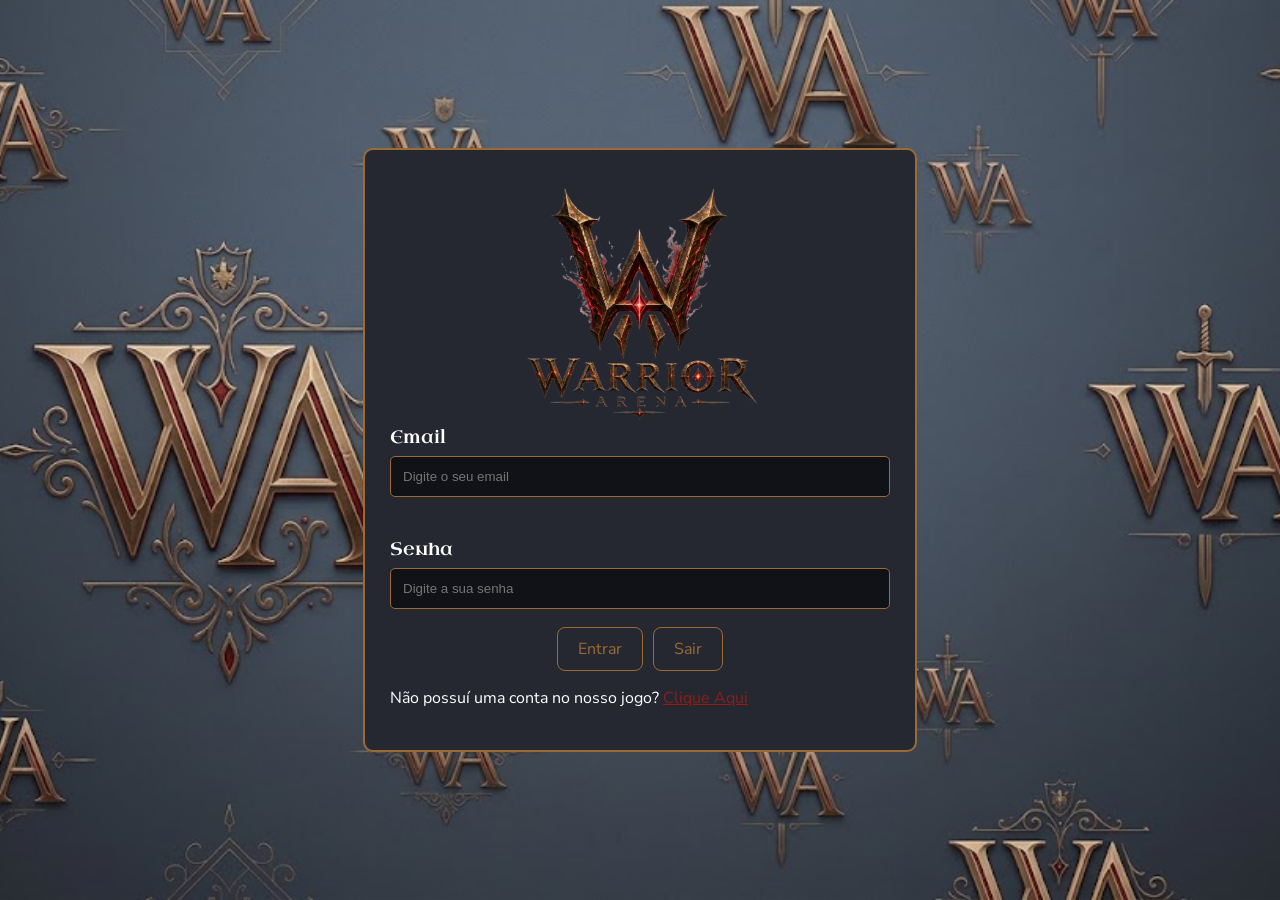
<file: index.html>
<!DOCTYPE html>
<html lang="pt-br">
    <head>
        <meta charset="UTF-8">
        <meta name="viewport" content="width=device-width, initial-scale=1.0">
        <title>Login - Warrior Arena</title>
        <link rel="stylesheet" href="style.css">
        <link href="https://fonts.googleapis.com/css2?family=Nunito+Sans&family=Uncial+Antiqua&display=swap" rel="stylesheet">
    </head>
    <body class="pgn-login">
        <form class="login" id="formLogin">
            <div class="logo">
                <a href="main.html">
                    <img src="wa.png" alt="Warrior Arena">
                </a>
            </div>
            
            <ul>
                <label for="Email">Email</label>
                <br>
                <input type="email" id="email" placeholder="Digite o seu email">
                <br><br>
                <label for="Senha">Senha</label>
                <br>
                <input type="password" id="senha" placeholder="Digite a sua senha">
            </ul>
            <div class="botoes">
                <button type="submit">Entrar</button>
                <button type="button" onclick="window.location.href='main.html'">Sair</button>
            </div>
            <p>
                Não possuí uma conta no nosso jogo? <a href="cadastro.html">Clique Aqui</a>
            </p>
        </form>

        <div id="modal" class="modal">
            <div class="modal-conteudo">
                <h2 id="tituloModal">Mensagem</h2>
                <p id="textoModal">Login realizado com sucesso!</p>
                <button id="fecharModal" type="button">OK</button>
            </div>
        </div>

        <script src="script.js"></script>
    </body>
</html>
</file>
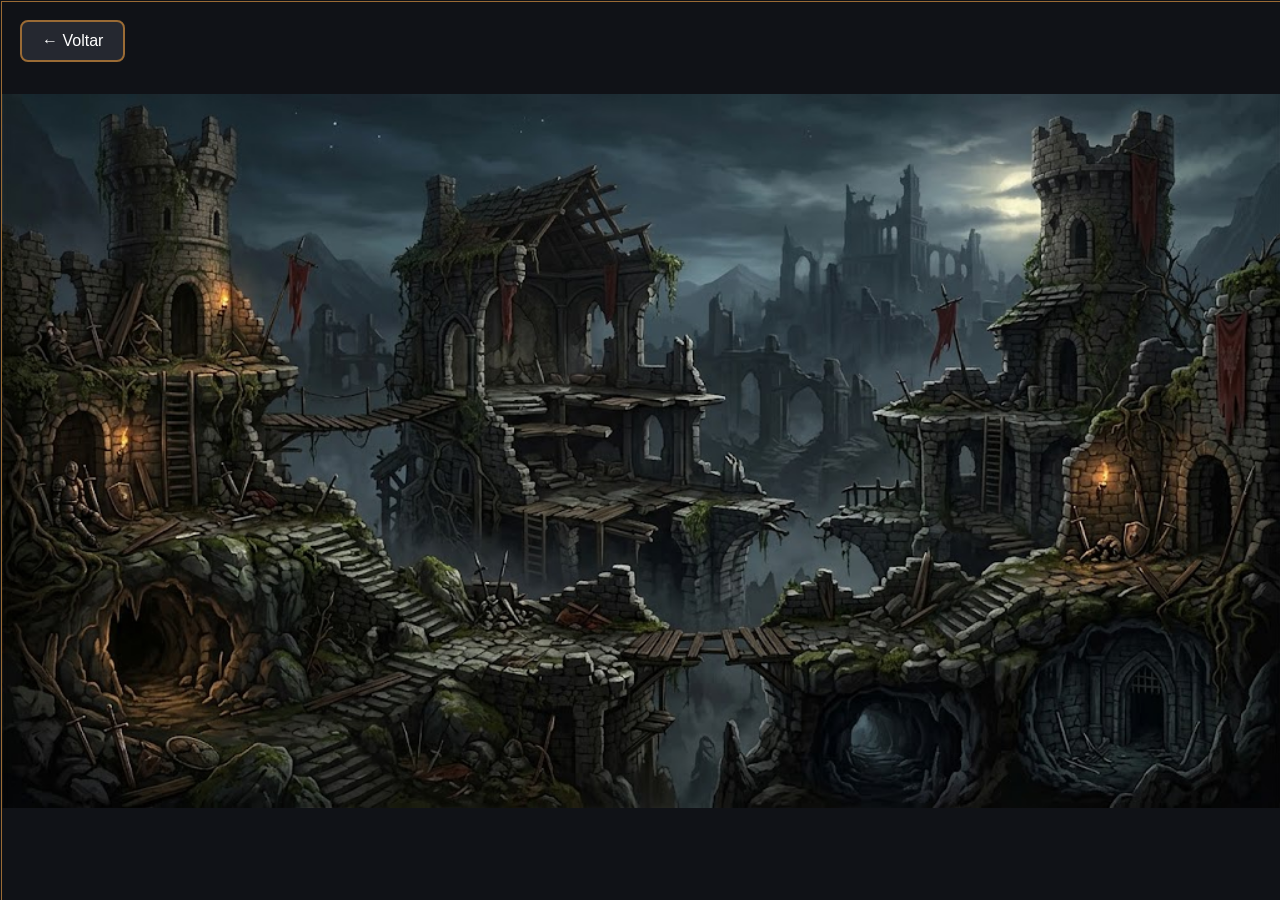
<file: arena.html>
<!DOCTYPE html>
<html lang="pt-BR">
    <head>
        <meta charset="UTF-8">
        <meta name="viewport" content="width=device-width, initial-scale=1.0">
        <title>Warrior Arena - Arena</title>
        <link rel="stylesheet" href="style.css">
        <link href="https://fonts.googleapis.com/css2?family=Nunito+Sans&family=Uncial+Antiqua&display=swap" rel="stylesheet">
    </head>
    <body class="pgn-arena">
        <img src="arena.jpg" class="imagem-arena">
        <button class="btn-voltar" onclick="history.back()">← Voltar</button>
    </body>
</html>
</file>
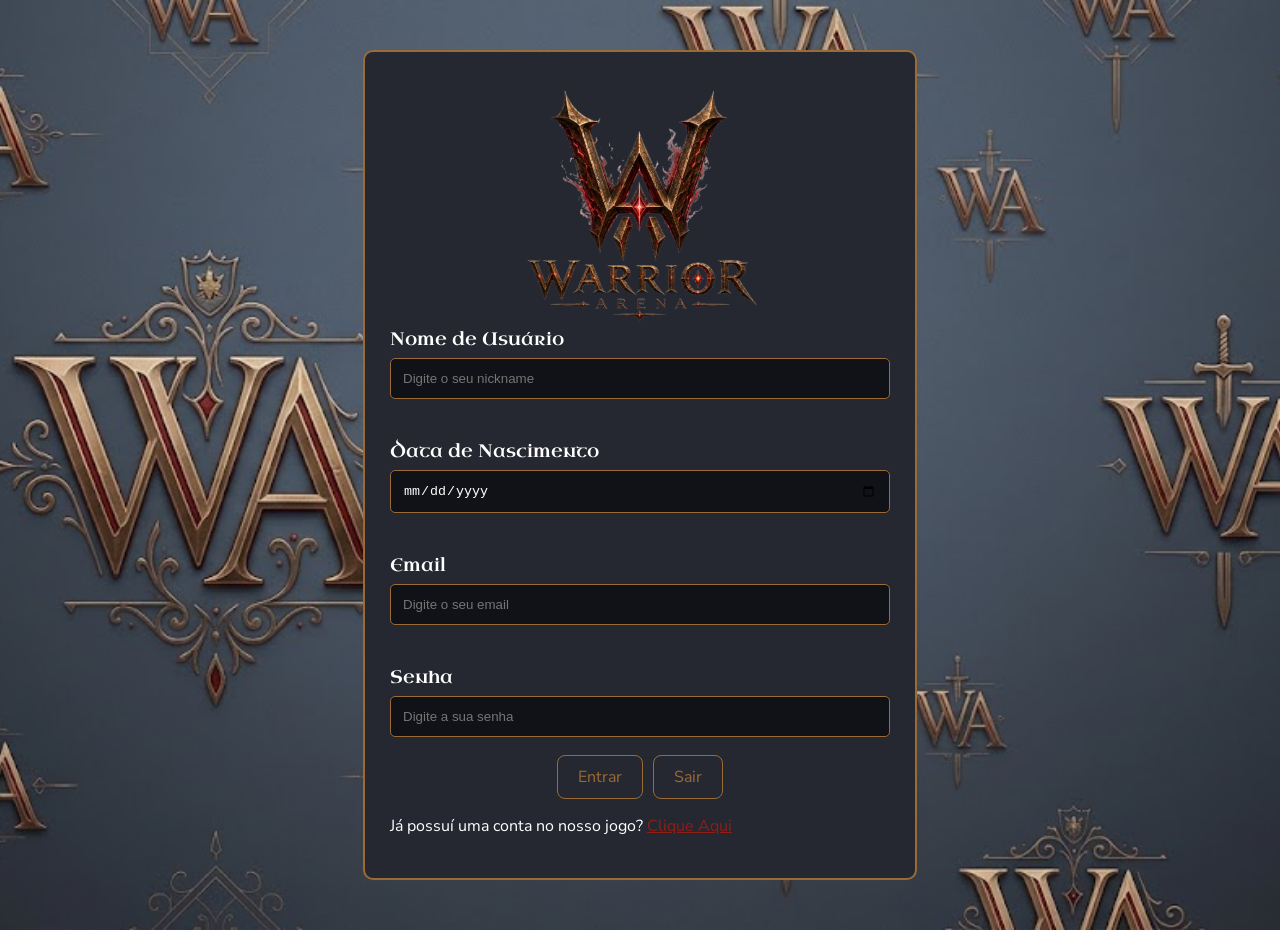
<file: cadastro.html>
<!DOCTYPE html>
<html lang="pt-br">
    <head>
        <meta charset="UTF-8">
        <meta name="viewport" content="width=device-width, initial-scale=1.0">
        <title>Cadastro - Warrior Arena</title>
        <link rel="stylesheet" href="style.css">
        <link href="https://fonts.googleapis.com/css2?family=Nunito+Sans&family=Uncial+Antiqua&display=swap" rel="stylesheet">
    </head>
    <body class="pgn-cdt">
        <form class="cdt">
            <div class="logo">
                <a href="main.html">
                    <img src="wa.png" alt="Warrior Arena">
                </a>
            </div>
            <ul>
                <label for="Usuario">Nome de Usuário</label>
                <br>
                <input type="text" placeholder="Digite o seu nickname">
                <br><br>
                <label for="data">Data de Nascimento</label>
                <br>
                <input type="date" placeholder="Informe a sua data de nascimento">
                <br><br>
                <label for="email">Email</label>
                <br>
                <input type="email" placeholder="Digite o seu email">
                <br><br>
                <label for="Senha">Senha</label>
                <br>
                <input type="password" placeholder="Digite a sua senha">
            </ul>
            <div class="botoes">
                <button type="submit">Entrar</button>
                <button type="button" onclick="window.location.href='main.html'">Sair</button>
            </div>
            <p>
                Já possuí uma conta no nosso jogo? <a href="index.html">Clique Aqui</a>
            </p>
        </form>
    </body>
</html>
</file>
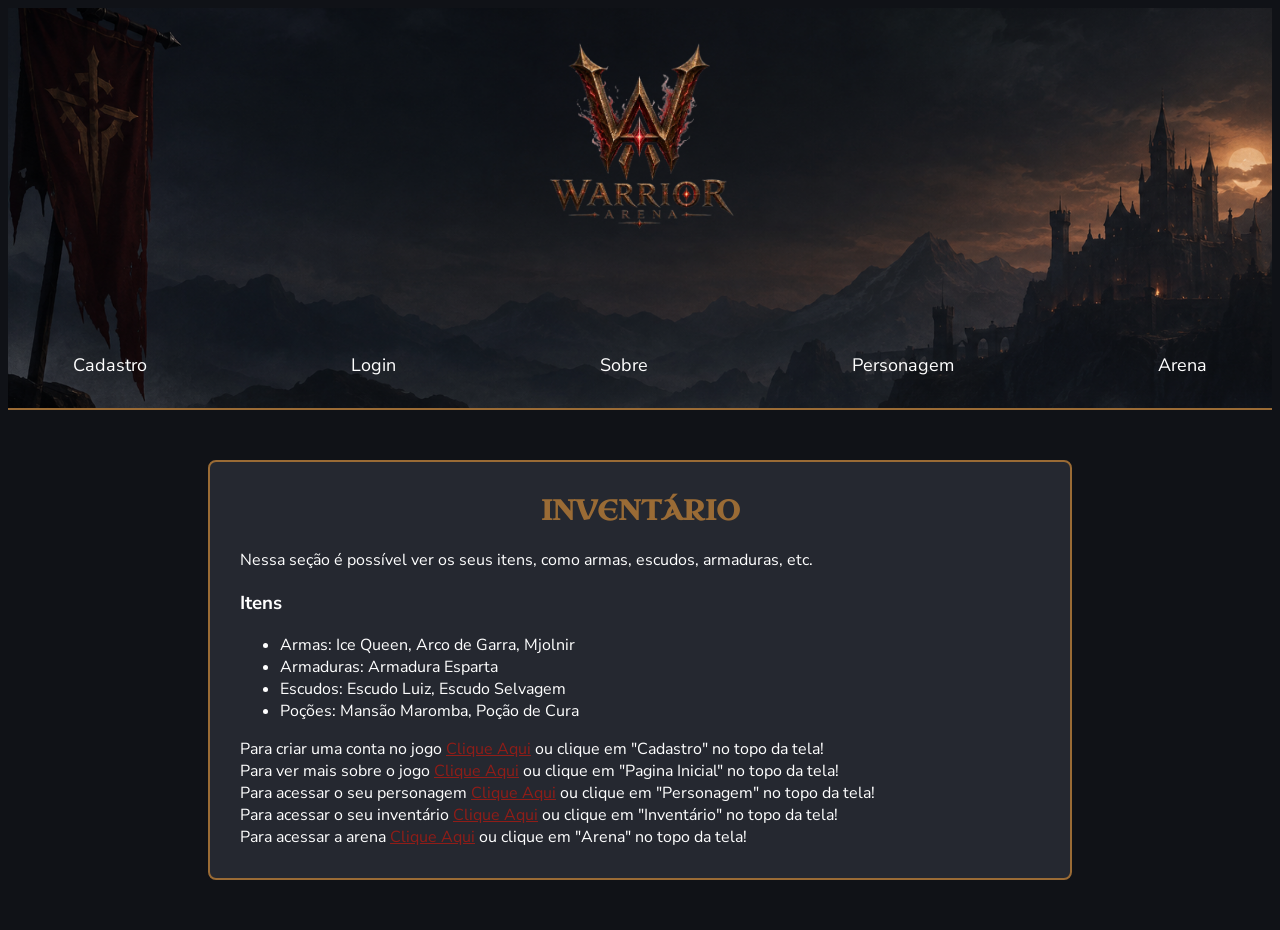
<file: inventario.html>
<!DOCTYPE html>
<html lang="pt-br">
    <head>
        <meta charset="UTF-8">
        <meta name="viewport" content="width=device-width, initial-scale=1.0">
        <title> Warrior Arena - Inventário </title>
        <link rel="stylesheet" href="style.css">
        <link href="https://fonts.googleapis.com/css2?family=Nunito+Sans&family=Uncial+Antiqua&display=swap" rel="stylesheet">
    </head>
    <body>
        <header class="menu">
            <div class="logo">
                <a href="main.html">
                    <img src="wa.png" alt="Warrior Arena">
                </a>
            </div>
            <nav>
                <ul>
                    <li><a href=cadastro.html>Cadastro</a></li>
                    <li><a href=index.html>Login</a></li>
                    <li><a href=sobre.html>Sobre</a></li>
                    <li><a href=personagem.html>Personagem</a></li>
                    <li><a href=arena.html>Arena</a></li>
                </ul>
            </nav>
        </header>
        <div class="painel">
            <h2>INVENTÁRIO</h2>
            <p> Nessa seção é possível ver os seus itens, como armas, escudos, armaduras, etc. </p>

            <p> <h3> Itens </h3>
                <ul>
                    <li>Armas: Ice Queen, Arco de Garra, Mjolnir</li>
                    <li>Armaduras: Armadura Esparta</li>
                    <li>Escudos: Escudo Luiz, Escudo Selvagem</li>
                    <li>Poções: Mansão Maromba, Poção de Cura</li>
                </ul>
            </p>
            <nav>
                    Para criar uma conta no jogo <a href=cadastro.html>Clique Aqui</a> ou clique em "Cadastro" no topo da tela! <br>
                    Para ver mais sobre o jogo <a href=index.html>Clique Aqui</a> ou clique em "Pagina Inicial" no topo da tela! <br>
                    Para acessar o seu personagem <a href=personagem.html>Clique Aqui</a> ou clique em "Personagem" no topo da tela! <br>
                    Para acessar o seu inventário <a href=inventario.html>Clique Aqui</a> ou clique em "Inventário" no topo da tela! <br>
                    Para acessar a arena <a href=arena.html>Clique Aqui</a> ou clique em "Arena" no topo da tela!
            </nav>
        </div>
    </body>
</html>
</file>
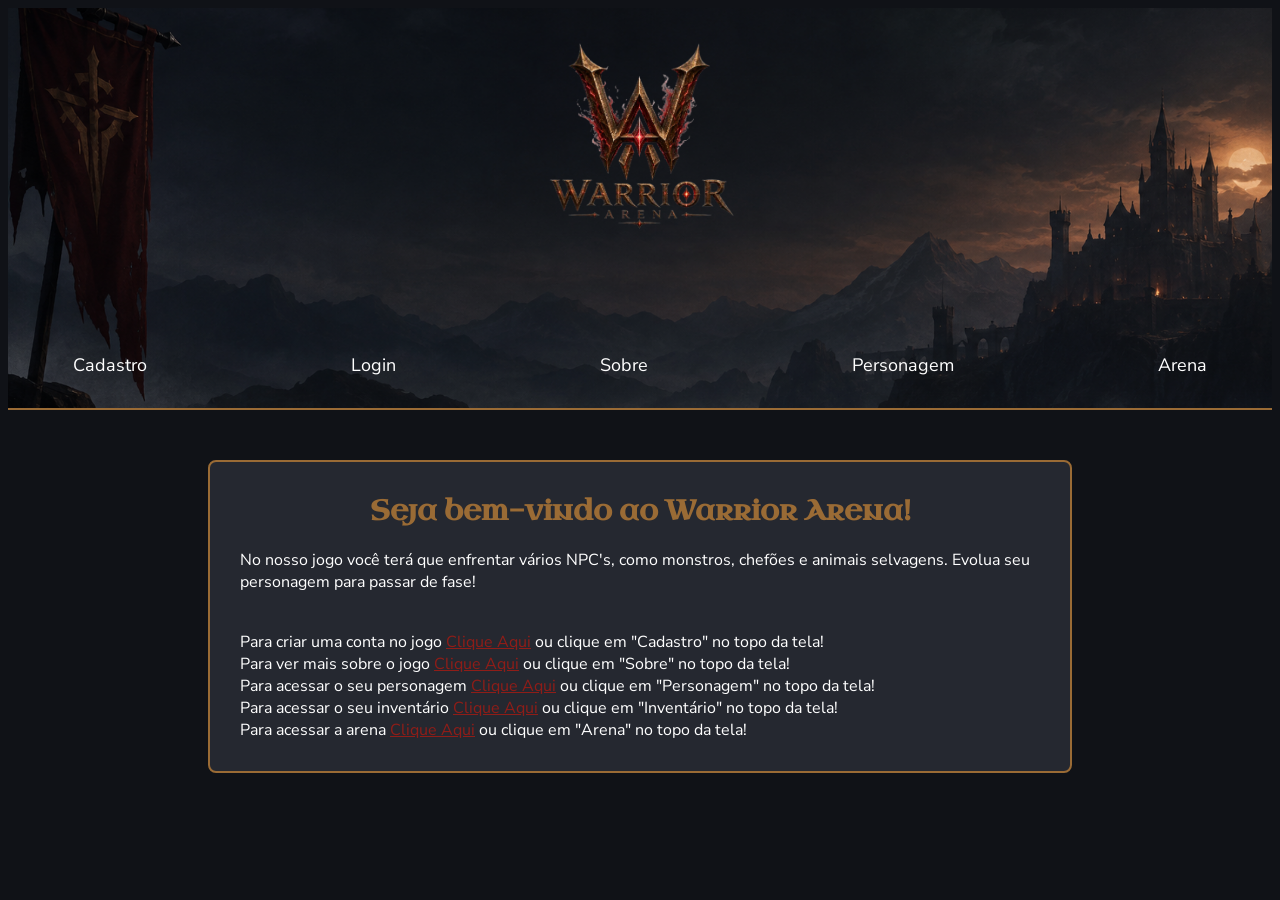
<file: main.html>
<!DOCTYPE html>
<html lang="pt-BR">
    <head>
        <meta charset="UTF-8">
	    <title> Warrior Arena - Página Inicial </title>
        <link rel="stylesheet" href="style.css">
        <link href="https://fonts.googleapis.com/css2?family=Nunito+Sans&family=Uncial+Antiqua&display=swap" rel="stylesheet">
    </head>
    <body>
        <header class="menu">
            <div class="logo">
                <img src="wa.png" alt="Warrior Arena">
            </div>
            <nav>
                <ul>
                    <li><a href=cadastro.html>Cadastro</a></li>
                    <li><a href=index.html>Login</a></li>
                    <li><a href=sobre.html>Sobre</a></li>
                    <li><a href=personagem.html>Personagem</a></li>
                    <li><a href=arena.html>Arena</a></li>
                </ul>
            </nav>
        </header>
        <div class="painel">
            <h2>Seja bem-vindo ao Warrior Arena!</h2>
            <p>
                No nosso jogo você terá que enfrentar vários NPC's,
                como monstros, chefões e animais selvagens.
                Evolua seu personagem para passar de fase!
            </p>
            <br>
            Para criar uma conta no jogo <a href="cadastro.html">Clique Aqui</a>
            ou clique em "Cadastro" no topo da tela! <br>

            Para ver mais sobre o jogo <a href="sobre.html">Clique Aqui</a>
            ou clique em "Sobre" no topo da tela! <br>

            Para acessar o seu personagem <a href="personagem.html">Clique Aqui</a>
            ou clique em "Personagem" no topo da tela! <br>

            Para acessar o seu inventário <a href="inventario.html">Clique Aqui</a>
            ou clique em "Inventário" no topo da tela! <br>

            Para acessar a arena <a href="arena.html">Clique Aqui</a>
            ou clique em "Arena" no topo da tela!
        </div>
    </body>
</html>
</file>
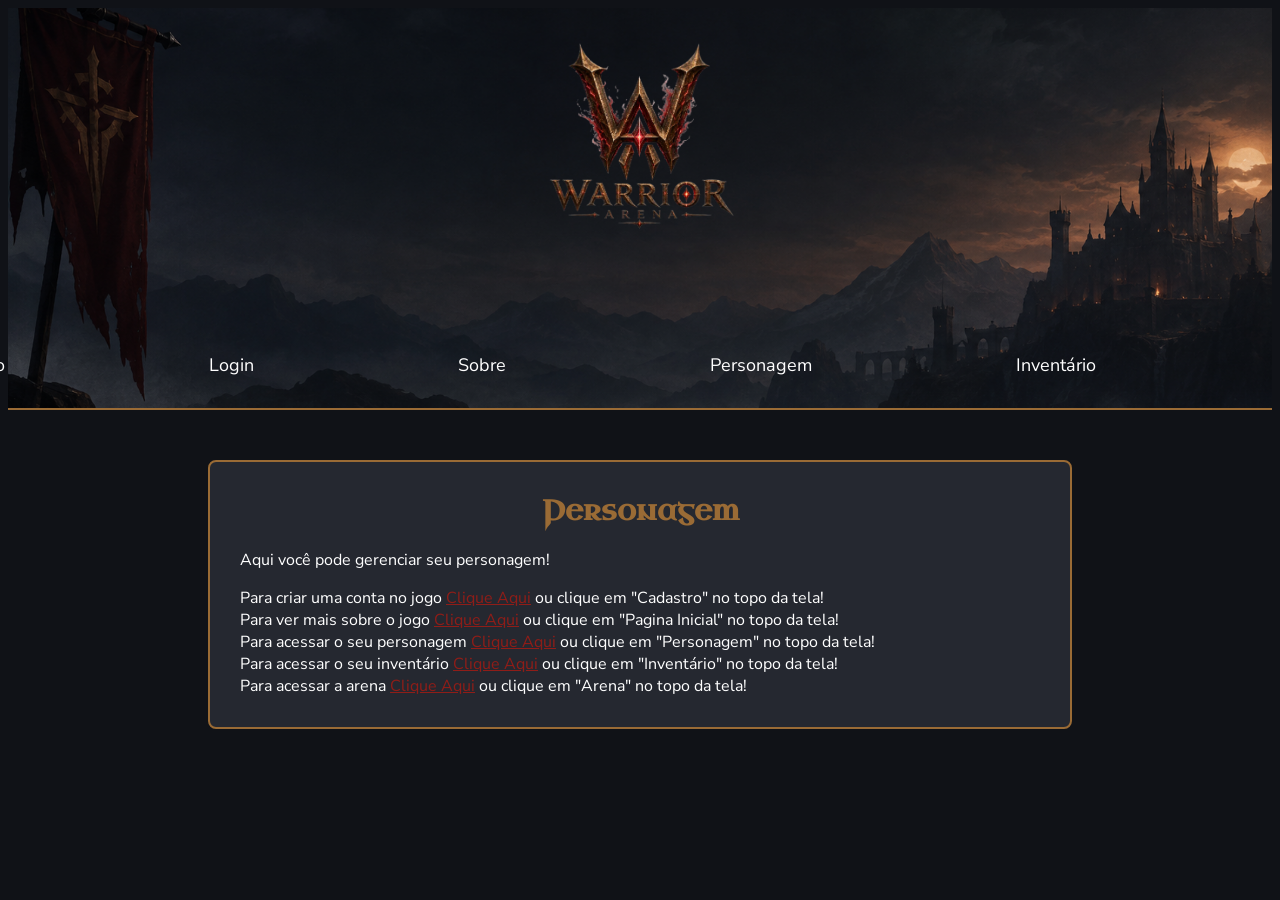
<file: personagem.html>
<!DOCTYPE html>
<html lang="pt-br">
    <head>
        <meta charset="UTF-8">
        <meta name="viewport" content="width=device-width, initial-scale=1.0">
        <title>Warrior Arena - Personagem</title>
        <link rel="stylesheet" href="style.css"> 
        <link href="https://fonts.googleapis.com/css2?family=Nunito+Sans&family=Uncial+Antiqua&display=swap" rel="stylesheet">
    </head>
    <body>
        <header class="menu">
                <div class="logo">
                    <a href="main.html">
                        <img src="wa.png" alt="Warrior Arena">
                    </a>
                </div>
                <nav>
                    <ul>
                        <li><a href=cadastro.html>Cadastro</a></li>
                        <li><a href=index.html>Login</a></li>
                        <li><a href=sobre.html>Sobre</a></li>
                        <li><a href=personagem.html>Personagem</a></li>
                        <li><a href=inventario.html>Inventário</a></li>
                        <li><a href=arena.html>Arena</a></li>
                    </ul>
                </nav>
            </header>
            <div class="painel">
                <h2>Personagem</h2>
                <p>Aqui você pode gerenciar seu personagem!</p>
                <nav>
                    Para criar uma conta no jogo <a href=cadastro.html>Clique Aqui</a> ou clique em "Cadastro" no topo da tela! <br>
                    Para ver mais sobre o jogo <a href=index.html>Clique Aqui</a> ou clique em "Pagina Inicial" no topo da tela! <br>
                    Para acessar o seu personagem <a href=personagem.html>Clique Aqui</a> ou clique em "Personagem" no topo da tela! <br>
                    Para acessar o seu inventário <a href=inventario.html>Clique Aqui</a> ou clique em "Inventário" no topo da tela! <br>
                    Para acessar a arena <a href=arena.html>Clique Aqui</a> ou clique em "Arena" no topo da tela!
                </nav>
            </div>
    </body>
</html>
</file>
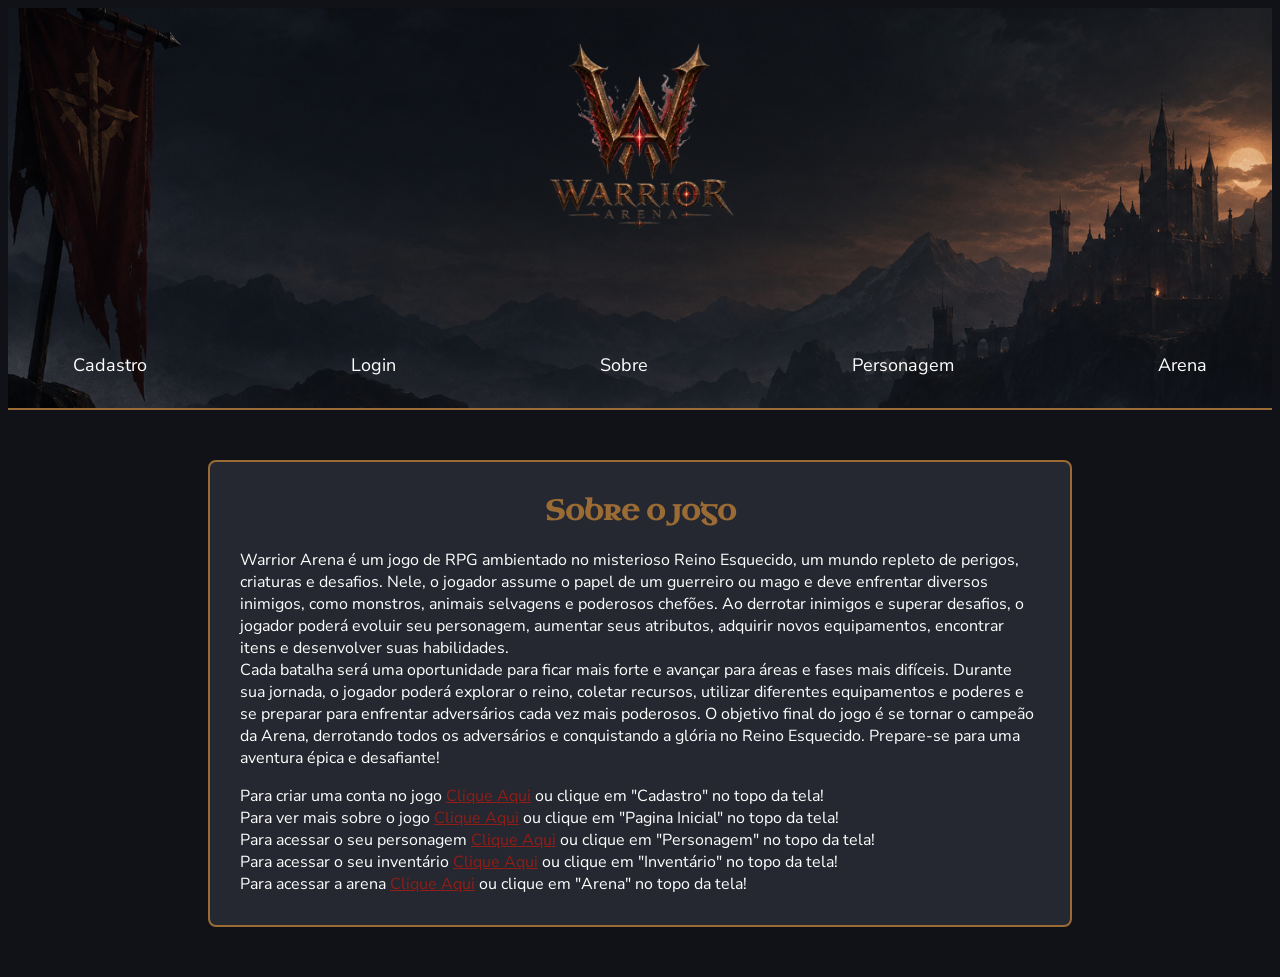
<file: sobre.html>
<!DOCTYPE html>
<html lang="pt-br">
    <head>
        <meta charset="UTF-8">
        <meta name="viewport" content="width=device-width, initial-scale=1.0">
        <title>Warrior Arena - Sobre</title>
        <link rel="stylesheet" href="style.css">
        <link href="https://fonts.googleapis.com/css2?family=Nunito+Sans&family=Uncial+Antiqua&display=swap" rel="stylesheet">
        
    </head>
    <body>
        <header class="menu">
            <div class="logo">
                <a href="main.html">
                    <img src="wa.png" alt="Warrior Arena">
                </a>
            </div>
            <nav>
                <ul>
                    <li><a href=cadastro.html>Cadastro</a></li>
                    <li><a href=index.html>Login</a></li>
                    <li><a href=sobre.html>Sobre</a></li>
                    <li><a href=personagem.html>Personagem</a></li>
                    <li><a href=arena.html>Arena</a></li>
                </ul>
            </nav>
        </header>
        <div class="painel">
            <h2>Sobre o jogo</h2>
            <p>
                Warrior Arena é um jogo de RPG ambientado no misterioso Reino Esquecido, um mundo repleto de perigos, criaturas e desafios. Nele, o jogador assume o papel de um guerreiro ou mago e deve 
                enfrentar diversos inimigos, como monstros, animais selvagens e poderosos chefões.
            
                Ao derrotar inimigos e superar desafios, o jogador poderá evoluir seu personagem, aumentar seus atributos, adquirir novos equipamentos, encontrar itens e desenvolver suas habilidades. <br>

                Cada batalha será uma oportunidade para ficar mais forte e avançar para áreas e fases mais difíceis. 

                Durante sua jornada, o jogador poderá explorar o reino, coletar recursos, utilizar diferentes equipamentos e poderes e se preparar para enfrentar adversários cada vez mais poderosos.

                O objetivo final do jogo é se tornar o campeão da Arena, derrotando todos os adversários e conquistando a glória no Reino Esquecido. Prepare-se para uma aventura épica e desafiante!
            </p>
        
            <nav>
                Para criar uma conta no jogo <a href=cadastro.html>Clique Aqui</a> ou clique em "Cadastro" no topo da tela! <br>
                Para ver mais sobre o jogo <a href=index.html>Clique Aqui</a> ou clique em "Pagina Inicial" no topo da tela! <br>
                Para acessar o seu personagem <a href=personagem.html>Clique Aqui</a> ou clique em "Personagem" no topo da tela! <br>
                Para acessar o seu inventário <a href=inventario.html>Clique Aqui</a> ou clique em "Inventário" no topo da tela! <br>
                Para acessar a arena <a href=arena.html>Clique Aqui</a> ou clique em "Arena" no topo da tela!
            </nav>
        </div>
    </body>
</html>
</file>
<file: style.css>
body {
    background-color: #101217;
    font-family: "Nunito Sans", sans-serif;
}

h1, h2 {
    font-family: "Uncial Antiqua", serif;
}
a {
    color: #8F1D18;
}

header {
    background-color: #252830;
    border-bottom: 2px solid #9A6B35;
    padding: 25px 20px;
}

header h1 {
    color: #9A6B35;
    text-align: center;
    font-size: 40px;
    margin: 0;
}

header h1 span + span {
    margin-left: 15px;
}

header nav ul {
    display: flex;
    justify-content: center;
    gap: 200px;
    list-style: none;
    padding: 0;
    margin: 120px 0 0;
}

header nav a {
    color: white;
    text-decoration: none;
    font-size: 18px;
    transition: 0.3s;
    padding: 8px 1px;
    border: 1px solid transparent;
}

header nav a:hover {
    color: #9A6B35;
    border: 1px solid #9A6B35;
}

.painel {
    background-color: #252830;
    border: 2px solid #9A6B35;
    max-width: 800px;
    margin: 50px auto;
    padding: 30px;
    border-radius: 8px;
    color: white;
}

.painel h2 {
    color: #9A6B35;
    text-align: center;
    font-size: 28px;
    margin-top: 0;
    margin-bottom: 20px;
    transition: 0.3s;
}

header img {
    width: 200px;
    display: block;
    margin: 0 auto 15px;
}

header img:hover {
    transform: scale(1.05);
}

.menu {
    background-image: url("banner.jpg");
    background-size: cover;
    background-position: center;
    height: 350px;
}

@media (max-width: 1200px) {
    header nav ul {
        gap: 80px;
    }
}

form img {
    width: 250px;
    display: block;
    margin: 0 auto;
}

body.pgn-login {
    background-image: url("login.jpg");
    background-size: cover;
    background-position: center;
    background-repeat: no-repeat;

    min-height: 100vh;
    margin: 0;
    
    display: flex;
    justify-content: center; 
    align-items: center;
}

.pgn-login a{
    color: #8F1D18;
}

.login ul {
    margin: 0;
    padding: 0;
}

.login {
    background-color: #252830;
    color: white;
    border: 2px solid #9A6B35;
    border-radius: 10px;

    width: 500px;
    padding: 25px;

    margin: 50px auto;
}

.login h1 {
    color: #9A6B35;
    text-align: center;
    margin-top: 0;
    margin-bottom: 25px;
}

.login label {
    color: white;
    font-family: "Uncial Antiqua", serif;
    font-size: 18px;
    display: block;
    margin-bottom: -15px;
}

.login input {
    width: 100%;
    box-sizing: border-box;

    padding: 12px;
    margin-bottom: 18px;

    background-color: #101217;
    color: white;

    border: 1px solid #9A6B35;
    border-radius: 5px;
}

.login input:focus {
    outline: none;
    border: 2px solid #9A6B35;
}

.botoes { 
    display: flex; 
    justify-content: center; 
    gap: 10px; 
} 

.botoes button {
    background-color: #252830;
    border: 1px solid #9A6B35; 
    color: #9A6B35;
    transition: 0.3s;
    padding: 10px 20px;
    border-radius: 8px;
    font-size: 16px;
    font-family: "Nunito Sans", sans-serif;
    cursor: pointer;
    appearance: none;
} 

.botoes button:hover { 
    background-color: #9A6B35; 
    color: #374048;
    border: 1px solid #9A6B35; 
}


body .pgn-arena {
    margin: 0;
    overflow: hidden;
}

.imagem-arena {
    width: 99.9vw;
    height: 99.8vh;
    object-fit: contain;

    position: fixed;
    top: 1px;
    left: 1px;
    
    border: 1px solid #9A6B35;
}

.btn-voltar {
    position: absolute;
    top: 20px;
    left: 20px;

    padding: 10px 20px;

    background-color: #252830;
    color: white;

    border: 2px solid #9A6B35;
    border-radius: 8px;
    transition: 0.3s;

    font-size: 16px;
    cursor: pointer;
}

.btn-voltar:hover {
    background-color: #9A6B35;
}

body.pgn-cdt {
    background-image: url("login.jpg");
    background-size: cover;
    background-position: center;
    background-repeat: no-repeat;
    color: white;

    min-height: 100vh;
    margin: 0;
    
    display: flex;
    justify-content: center; 
    align-items: center;
}

.pgn-cdt a{
    color: #8F1D18;
}

.cdt ul {
    margin: 0;
    padding: 0;
}

.cdt {
    background-color: #252830;
    border: 2px solid #9A6B35;
    border-radius: 10px;

    width: 500px;
    padding: 25px;

    margin: 50px auto;
}

.cdt h1 {
    color: #9A6B35;
    text-align: center;
    margin-top: 0;
    margin-bottom: 25px;
}

.cdt label {
    color: white;
    font-size: 18px;
    display: block;
    margin-bottom: -15px;
    font-family: "Uncial Antiqua", serif;
}

.cdt input {
    width: 100%;
    box-sizing: border-box;

    padding: 12px;
    margin-bottom: 18px;

    background-color: #101217;
    color: white;

    border: 1px solid #9A6B35;
    border-radius: 5px;
}

.cdt input:focus {
    outline: none;
    border: 2px solid #9A6B35;
}

.logo img {
    transition: 0.3s;
}

.logo img:hover {
    filter: drop-shadow(0 0 8px #8F1D18)
}

.modal {
    display: none;
    position: fixed;
    inset: 0;
    background: rgba(0,0,0,0.6);
    justify-content: center;
    align-items: center;
}

.modal.aberto {
    display: flex;
}

.modal-conteudo {
    background: #252830;
    border: 2px solid #9A6B35;
    padding: 25px;
    border-radius: 10px;
    color: white;
    text-align: center;
}

.modal-conteudo h2 {
    font-family: "Uncial Antiqua", serif;
    color: #9A6B35;
    margin-top: 0;
}

.modal-conteudo p {
    font-family: "Nunito Sans", sans-serif;
    color: white;
}

.modal-conteudo button {
    background-color: #252830;
    border: 1px solid #9A6B35; 
    color: #9A6B35;
    transition: 0.3s;
    padding: 10px 20px;
    border-radius: 8px;
    font-size: 16px;
    font-family: "Nunito Sans", sans-serif;
    cursor: pointer;
    appearance: none;
}

.modal-conteudo button:hover { 
    background-color: #9A6B35; 
    color: #374048;
    border: 1px solid #9A6B35; 
}

body {
    opacity: 0;
    animation: aparecer 1s ease forwards;
}

@keyframes aparecer {
    to {
        opacity: 1;
    }
}
</file>
